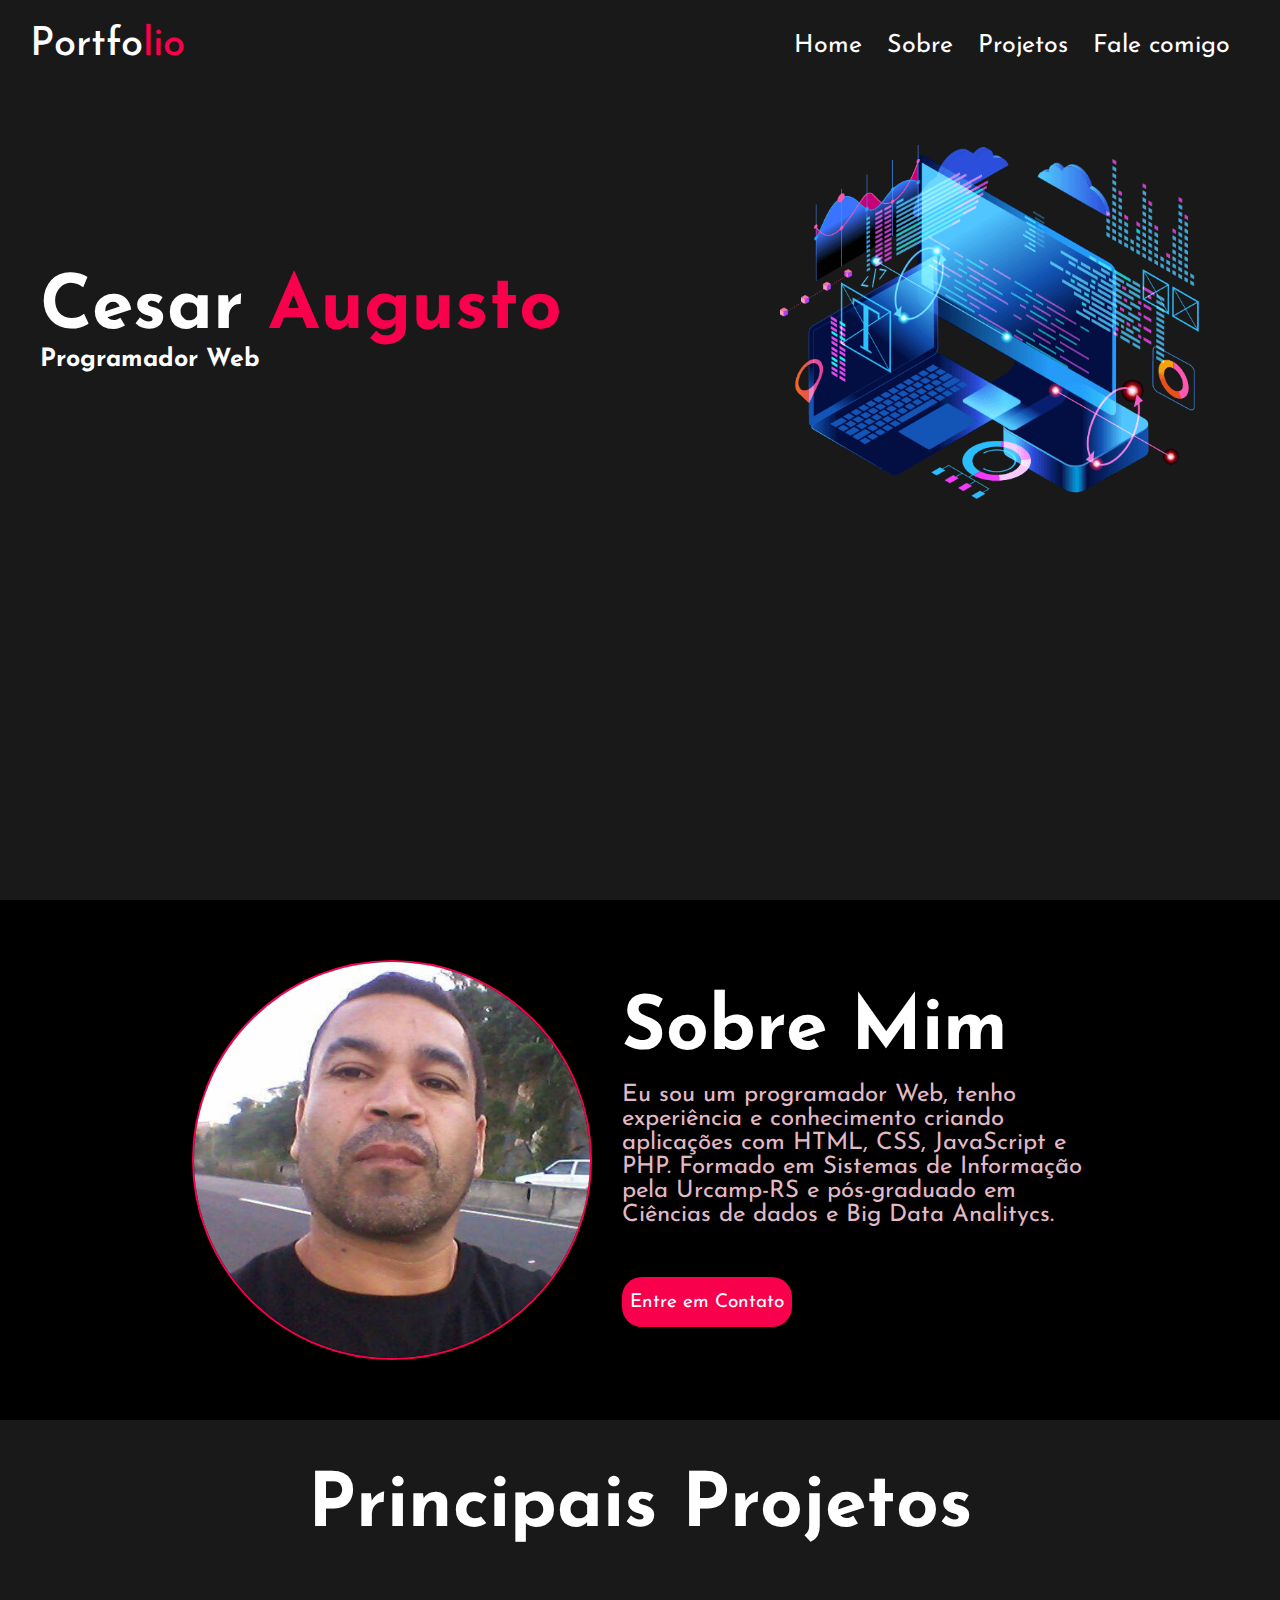
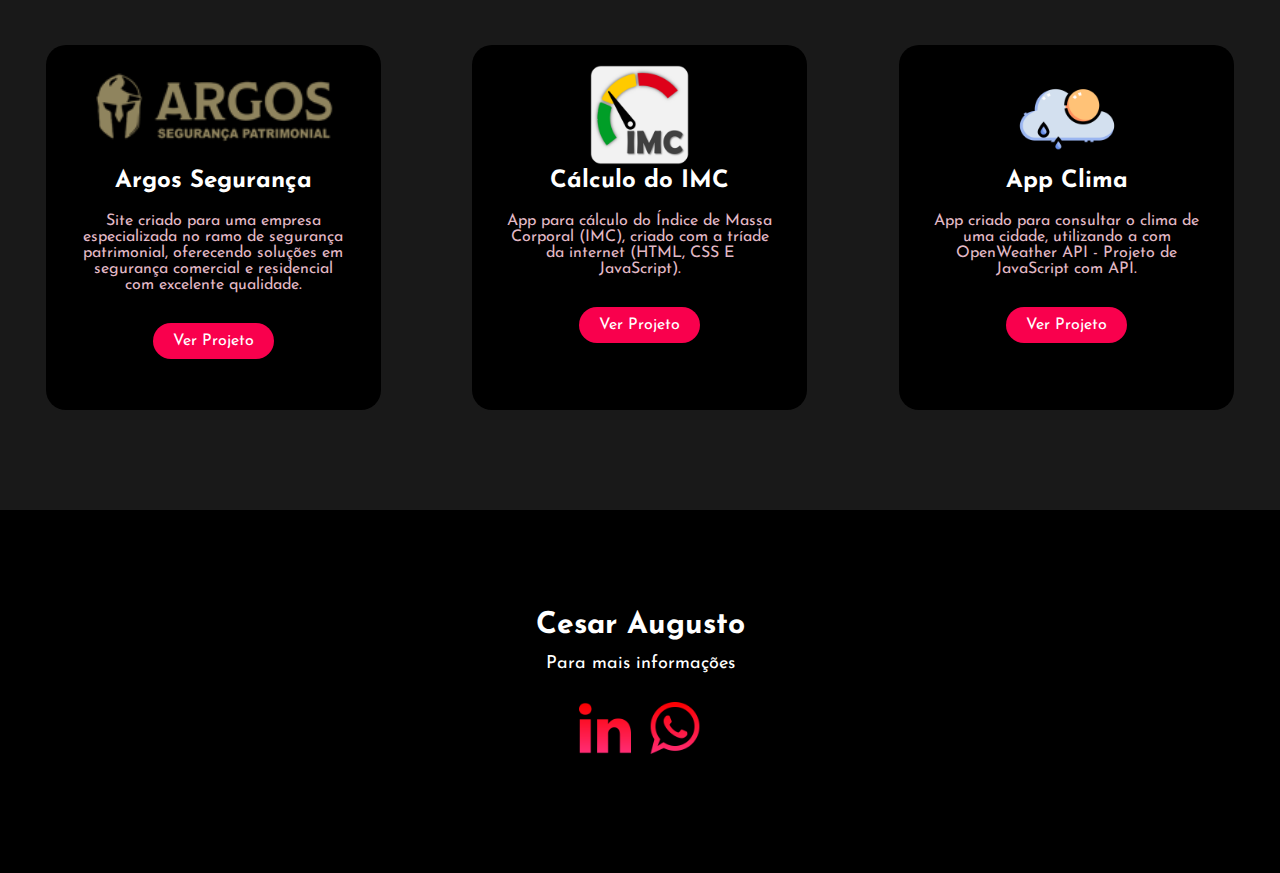
<file: index.html>
<!DOCTYPE html>
<html lang="pt-br">
<head>
    <meta charset="UTF-8">
    <meta name="viewport" content="width=device-width, initial-scale=1.0">
    <link rel="stylesheet" href="css/style.css">
    <link rel="preconnect" href="https://fonts.googleapis.com">
    <link rel="preconnect" href="https://fonts.gstatic.com" crossorigin>
    <link href="https://fonts.googleapis.com/css2?family=Josefin+Sans:wght@200;500&display=swap" rel="stylesheet">
    <link rel="stylesheet" href="https://fonts.googleapis.com/icon?family=Material+Icons"/>

    <title>Cesar Augusto</title>
</head>
<body>
    <div class="caixa-principal">
        <header>
            <nav>
                <h2 class="portfolio">Portfo<span>lio</span></h2>
                <ul>
                    <li><a class="link-menu" href="#home">Home</a></li>
                    <li><a class="link-menu" href="#sobre">Sobre</a></li>
                    <li><a class="link-menu" href="#projetos-id">Projetos</a></li>
                    <li><a class="link-menu" href="#fale-comigo">Fale comigo</a></li>
                </ul>
            </nav>        
        </header>        
        <div class="meu-nome">
            <div>
                <h1>Cesar <span>Augusto</span></h1>
                <h3>Programador Web</h3>
            </div>            
            <img src="img/background.png">
        </div>
    </div>
    <section id="sobre">
        <img src="./img/logo.jpg">
        <div>
            <h2>Sobre Mim</h2>
            <p>Eu sou um programador Web, tenho experiência e  conhecimento criando aplicações com HTML, CSS, JavaScript e PHP. Formado em Sistemas de Informação pela Urcamp-RS e pós-graduado em Ciências de dados e Big Data Analitycs.</p>
            <button>Entre em Contato</button>
        </div>
    </section>
    <div class="projetos" id="projetos-id">
        <h2>Principais Projetos</h2>

        <div class="card-projetos">
            <div class="card">
                <img src="./img/logo2.png">
                <h5>Argos Segurança</h5>
                <p>Site criado para uma empresa especializada no ramo de segurança patrimonial, oferecendo soluções em segurança comercial e residencial com excelente qualidade.</p>
                <a href="https://www.argosrs.com.br/" target="_blank">Ver Projeto</a>
            </div>

            <div class="card">
                <img src="./img/imc.png">
                <h5>Cálculo do IMC</h5>
                <p>App para cálculo do Índice de Massa Corporal (IMC), criado com a tríade da internet (HTML, CSS E JavaScript).</p>
                <a href="calculadora_imc.html" target="_blank">Ver Projeto</a>
            </div>

            <div class="card">
                <img src="./img/clima.png">
                <h5>App Clima</h5>
                <p>App criado para consultar o clima de uma cidade, utilizando a com OpenWeather API - Projeto de JavaScript com API.</p>
                <a href="clima.html" target="_blank">Ver Projeto</a>
            </div>

        </div>
    </div>

    <footer id="fale-comigo">
        <h5>Cesar Augusto</h5>
        <p>Para mais informações</p>

        <div class="social">
            <a href="https://www.linkedin.com/in/cesar-a-da-costa-ba905177/" target="_blank">
                <img src="./img/197585_ln_modern_linkedin_in_circular_icon.png">
            </a>

            <a href="tel:+5548991291748">
                <img src="./img/6584517_logo_media_social_whatsapp_icon.png">

            </a>
        </div>

    </footer>
</body>
</html>
</file>
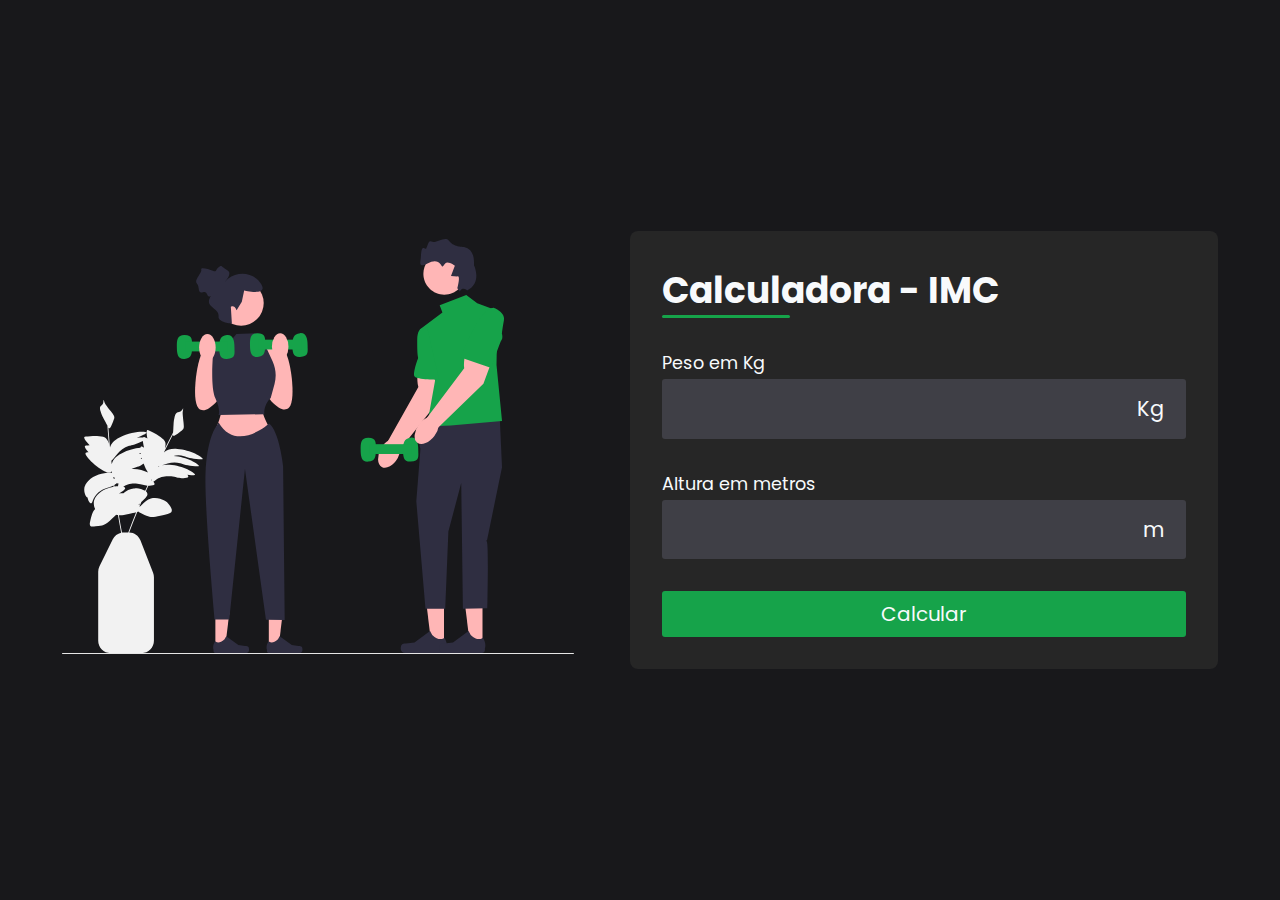
<file: calculadora_imc.html>
<!DOCTYPE html>
<html lang="pt-br">
<head>
    <meta charset="UTF-8">
    <meta name="viewport" content="width=device-width, initial-scale=1.0">
    <link rel="stylesheet" href="css/calcestilo.css">
    <link rel="stylesheet" href="https://cdnjs.cloudflare.com/ajax/libs/font-awesome/6.4.2/css/all.min.css" integrity="sha512-z3gLpd7yknf1YoNbCzqRKc4qyor8gaKU1qmn+CShxbuBusANI9QpRohGBreCFkKxLhei6S9CQXFEbbKuqLg0DA==" crossorigin="anonymous" referrerpolicy="no-referrer" />
    <title>Calculadora de IMC</title>
</head>
<body>
    <main id="container">
        <section id="img">
            <img src="img/ilustration.svg" alt="" srcset="">
        </section>
        <section id="calculator">
            <form action="" id="form">
                <h1 id="title">Calculadora - IMC</h1>
                <div class="input-box">
                    <label for="weight">Peso em Kg</label>
                    <div class="input-field">
                        <i class="fa-solid fa-weight-hanging"></i>
                        <input type="number" name="" id="weight" required>
                        <span>Kg</span>
                    </div>
                </div>

                <div class="input-box">
                    <label for="height">Altura em metros</label>
                    <div class="input-field">
                        <i class="fa-solid fa-ruler"></i>
                        <input type="number" step="0.01" name="height" id="height" required>
                        <span>m</span>
                    </div>
                </div>

                <button id="calculate">Calcular</button>
                <div id="infos" class="hidden">
                    <div id="result">
                        <div id="bmi">
                            <span id="value"></span>
                            <span>Seu IMC</span>
                        </div>
                        <div id="description">
                            <span></span>
                        </div>
                    </div>
                    <div id="more_info">
                        <a href="https://mundoeducacao.uol.com.br/saude-bem-estar/imc.htm">Mais informações sobre o IMC <i class="fa-solid fa-arrow-up-right-from-square"></i>
                        </a>
                        
                    </div>
                </div>
            </form>

        </section>
    </main>
    <script src="js/scriptcalc.js"></script>
</body>
</html>
</file>
<file: css/style.css>
* {
    margin: 0;
    padding: 0;
    box-sizing: border-box;
    font-family: 'Josefin Sans', sans-serif;

}

.caixa-principal {
    height: 100vh;
    width: 100%;
    /*background-image: url(./img/background.png);
    background-size: 400px;
    background-position: right;
   
    background-repeat: no-repeat; */
    background-color: #191919;
}

nav{
    display: flex;
    align-items: center;
    justify-content: space-between;
    padding-left: 30px;
    padding-right: 30px;
    padding-top: 25px;
}

.portfolio {
    color: #ffffff;
    font-size: 40px;
    font-weight: 500;
}
.portfolio span {
    color: #f9004d;
}

li {    
    list-style: none;
    display: inline-block;
    font-size: 25px;
    margin-right: 20px;
    cursor: pointer;
}

a {
    text-decoration: none;
    color: white;
}

a:hover{
    color:  #f9004d;
    transition: 0.5;
}


.caixa-principal h2{
    color: white;
}
.meu-nome{
    padding: 40px;
    display: flex;
    align-items: center;
    justify-content: space-between;
}

.meu-nome img{
    width: 500px;
    padding: 40px;
}

h1{
    color: white;
    font-size: 75px;
}
h1 span {
    color: #f9004d;
}

.meu-nome h3 {
    color: white;
    font-size: 25px;
}

section{
    display: flex;
    align-items: center;
    padding: 60px 15%;
    background-color: black;
    justify-content: space-between;
}

section img {
    height: 400px;
    border-radius: 100%;
    border: 2px solid #f9004d;
    margin-right: 30px;
}

section div h2 {
    color: white;
    font-size: 75px;
}

section div p {
    color: #e2b9c6;
    font-size: 24px;
    margin-top: 15px;
    margin-bottom: 50px;
}

section div button {
    color: white;
    background: #f9004d;
    height: 50px;
    width: 170px;
    font-size: 19px;
    border: none;
    border-radius: 20px;
    cursor: pointer;
}
section div button:hover {
    background-color: black;
    border: 3px solid #f9004d;
    transform: 0.5s;
}

.projetos {
    background-color: #191919;
    padding-top: 50px;
    padding-bottom: 100px;
}

.projetos h2 {
    color: white;
    font-size: 75px;
    text-align: center;
}

.card {
    background-color: #000000;
    height: 365px;
    width: 335px;
    border-radius: 20px;
    padding: 20px 35px;
    text-align: center;
}

.card img {
    height: 100px;
}

.card h5 {
    color: white;
    font-size: 24px;
}

.card p {
    color: #e2b9c6;
    margin-top: 20px;
    margin-bottom: 40px;
}

.card a {
    background-color: #f9004d;
    color: white;
    padding: 10px 20px;
    border-radius: 25px;
    cursor: pointer;
    transition: 0.5s;
    text-decoration: none;
}

.card a:hover {
    background-color: transparent;
    border: 2px solid #f9004d;
}

.card-projetos {
    display: flex;
    justify-content: space-around;
    margin-top: 100px;
}

footer {
    background-color: #000;
    padding-top: 100px;
    padding-bottom: 120px;
    display: flex;
    flex-direction: column;
    align-items: center;
    justify-content: center;
}

footer h5 {
    color: white;
    font-size: 30px;
}

footer p {
    color: white;
    font-size: 18px;
    margin-top: 14px;
    margin-bottom: 30px;
}

.social {
    display: flex;
    gap: 20px;
}

.social img {
    height: 52px;
    /*border-radius: 50%;*/
}

.social a {
   /* background-color: #f9004d; */
    border-radius: 50%;
    display: flex;
    align-items: center;
    justify-content: center;
    height: 50px;
    width: 50px;
    cursor: pointer;
}

.social a:hover {
    transform: scale(1.3);
    transition: 0.7s;
}

/* Responsividade */

@media screen and (max-width: 1024px) {
    .meu-nome h1 {
        padding-top: 140px;
        text-align: center;
    }
    .meu-nome img {
        display: none;
    }

    body{
        width: 100%;

        flex-direction: column;
        align-items: center;
        justify-content: center;
    }
    #sobre{
        flex-direction: column;
        align-items: center;
        justify-content: center;
    }

    #sobre img{
        width: 80%;
        height: 50%;
        margin: 20px;
    }
    .projetos{
        width: 100%;
        align-items: center;   
    }

    .card-projetos {
        
        flex-direction: column;
        align-items: center;
        justify-content: center;
    }
    
    .card{
        margin: 10px;
    }
    main .meu-nome .text, .techs{
        text-align: center;        
    }

    main p{
        width: 100%;
        font-size: 0.9em;
    }

    main .techs .card-projetos, .main-content .text p{
        margin-top: 32px;
    }
 }



 @media (max-width: 700px){
    header{
        flex-direction: column;
        align-items: center;
        justify-content: center;

        text-align: center;
    }
    header h1{
        font-size: 2em;
    }

    header nav{
        margin-top: 24px;
    }

    header nav a{
        font-size: 1em;
    }
}
</file>
<file: css/calcestilo.css>
@import url('https://fonts.googleapis.com/css2?family=Poppins:wght@100;200;300;400;500&display=swap');

* {
    margin: 0;
    padding: 0;
    box-sizing: border-box;
    font-family: "Poppins", sans-serif;
}

body {
    display: flex;
    align-items: center;
    justify-content: center;
    width: 100%;
    height: 100vh;
    background-color: #18181b;
}

#container {
    display: flex;
    align-items: center;
    gap: 3.5rem;
}

#img img {
    width: 32rem;
}

#calculator {
    display: flex;
    flex-direction: column;
    gap: 2rem;
    padding: 2rem;
    color: #f8fafc;
    background-color: #262626;
    border-radius: 8px;
}

#form {
    display: flex;
    flex-direction: column;
    gap: 2rem;
}
#title {
    font-size: 2.25rem;
    position: relative;
}

#title::after {
    position: absolute;
    content: '';
    background-color: #16a34a;
    width: 8rem;
    height: 3px;
    bottom: 0;
    left: 0;
    border-radius: 3px;
}

.input-box label {
    font-size: 1.1rem;
    color: #f8fafc;
    font-size: 500;
}

.input-field {
    display: flex;
    align-items: center;
    justify-content: space-between;
    background-color: #3f3f46;
    padding: 0.3rem;
    border-radius: 3px;
    margin-top: 3px;
}

.input-field span,
.input-field i {
    color: #f8fafc;
    font-size: 1.3rem;
    padding: 0.6rem 1rem;
}

.input-field input {
    background-color: transparent;
    border: none;
    width: 100%;
    font-size: 1.3rem;
    color: #f8fafc;
    padding: 0 0.5rem;
}

.input field input::-webkit-outer-spin-button,
.input-field input::-webkit-inner-spin-button {
    appearance: none;
}

.input-field input:focus {
    outline: none;
}

#calculate {
    border: none;
    font-size: 1.25rem;
    background-color: #16a34a;
    color: #f8fafc;
    padding: 0.5rem 0;
    border-radius: 3px;
    cursor: pointer;
}

#result {
    display: flex;
    gap: 2rem;
    align-items: center;
    border-top: 1px solid #ffffff34;
    padding: 0.75rem 0;
}

#bmi {
    display: flex;
    align-items: center;
    flex-direction: column;
    font-size: 2.25rem;
}

#bmi span:last-child {
    font-size: 0.875rem;
    color: #f8fafc;
}

#description {
    width: 15.5rem;
}

#more_info {    
    border-top: 3px solid #ffffff34;
    padding-top: 1.5rem;
}

#more_info a {
    color: #16a34a;
    display: flex;
    justify-content: center;
    align-items: center;
    gap: 0.6rem;
    font-size: 0.875rem;
    text-decoration: none;
    transition: color 0.5s;
}

#more_info a:hover {
    color: #cbd5e1;
}

.hidden {
    display: none;
}

.normal {
    color: #16a34a;
}

.attention {
    color: #dc2626;
}

@media screen and (max-width: 1024px) {
    #img {
        display: none;
    }
}

@media screen and (max-width: 500px) {
    #container {
        width: 100%;
        height: 100%;
    }

    #calculator {
        width: 100%;
        height: 100%;
        border-radius: 0;
        justify-content: center;
    }
}
</file>
